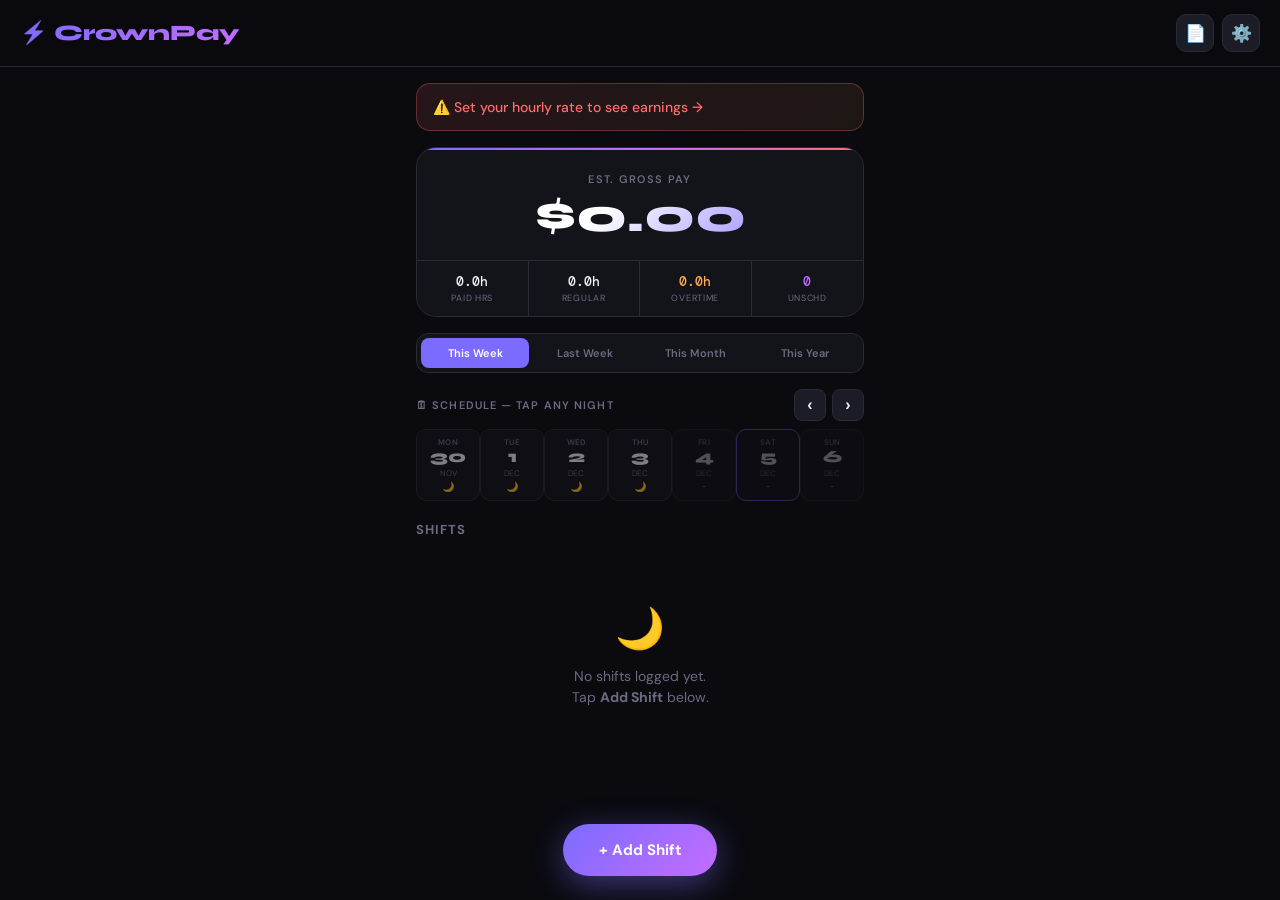
<file: index.html>
<!DOCTYPE html>
<html lang="en">
<head>
<meta charset="UTF-8">
<meta name="viewport" content="width=device-width, initial-scale=1.0, viewport-fit=cover">
<meta name="apple-mobile-web-app-capable" content="yes">
<meta name="apple-mobile-web-app-status-bar-style" content="black-translucent">
<meta name="apple-mobile-web-app-title" content="CrownPay">
<meta name="theme-color" content="#0a0a0f">
<title>CrownPay</title>
<link href="https://fonts.googleapis.com/css2?family=DM+Mono:wght@400;500&family=Syne:wght@700;800&family=DM+Sans:wght@400;500;600&display=swap" rel="stylesheet">
<link rel="stylesheet" href="styles.css">
<script src="app.js" defer></script>
</head>
<body>

<div class="header">
  <h1>⚡ CrownPay</h1>
  <div style="display:flex; gap:8px;">
    <button class="icon-btn" onclick="openPaystub()" title="Paystub">📄</button>
    <button class="icon-btn" onclick="openSettings()" title="Settings">⚙️</button>
  </div>
</div>

<div class="main">
  <div class="rate-warning" id="rateWarning" onclick="openSettings()" style="display:none">
    <span>⚠️ Set your hourly rate to see earnings →</span>
  </div>

  <div class="summary-card">
    <div class="summary-top">
      <div class="summary-label" id="summaryLabel">Est. Gross Pay</div>
      <div class="summary-amount" id="totalEarnings">$0.00</div>
    </div>
    <div class="summary-stats">
      <div class="stat-cell"><div class="stat-val" id="statPaidHrs">0.0h</div><div class="stat-lbl">Paid Hrs</div></div>
      <div class="stat-cell"><div class="stat-val" id="statRegHrs">0.0h</div><div class="stat-lbl">Regular</div></div>
      <div class="stat-cell"><div class="stat-val ot" id="statOtHrs">0.0h</div><div class="stat-lbl">Overtime</div></div>
      <div class="stat-cell"><div class="stat-val unsc" id="statUnsc">0</div><div class="stat-lbl">Unschd</div></div>
    </div>
  </div>

  <div class="period-tabs" id="periodTabs">
    <div class="period-tab active" data-period="week">This Week</div>
    <div class="period-tab" data-period="last">Last Week</div>
    <div class="period-tab" data-period="month">This Month</div>
    <div class="period-tab" data-period="year">This Year</div>
  </div>

  <div id="scheduleContainer">
    <!-- Filled dynamically: strip or calendar depending on period -->
  </div>

  <div class="section-header">Shifts</div>
  <div id="shiftList"></div>
</div>

<button class="fab" onclick="openAddShift()">+ Add Shift</button>

<!-- Shift Modal -->
<div class="modal-overlay" id="shiftModal">
  <div class="modal">
    <div class="modal-handle"></div>
    <div class="modal-header">
      <div class="modal-title" id="shiftModalTitle">Add Shift</div>
      <button class="modal-close" onclick="closeShiftModal()">✕</button>
    </div>
    <div class="modal-body">
      <div class="pay-preview">
        <div>
          <div class="pay-preview-label">Estimated Pay</div>
          <div class="pay-preview-amount" id="previewAmount">$0.00</div>
          <div class="pay-preview-note" id="previewNote">Set your rate in Settings</div>
        </div>
        <div>
          <div class="pay-preview-label">Paid Hrs</div>
          <div class="pay-preview-hrs-val" id="previewHrs">0.0h</div>
        </div>
      </div>
      <div class="form-group">
        <div class="form-label">Shift Date (Shift Starting)</div>
        <input type="date" class="form-input" id="shiftDate">
        <div class="crew-indicator scheduled" id="crewIndicator"><span>✓</span> A Crew scheduled night</div>
      </div>
      <div class="form-row" id="timeRow">
        <div class="form-group">
          <div class="form-label">Start Time</div>
          <input type="time" class="form-input" id="shiftStart" value="18:00">
        </div>
        <div class="form-group">
          <div class="form-label">End Time</div>
          <input type="time" class="form-input" id="shiftEnd" value="06:00">
        </div>
      </div>
      <div class="toggle-row" onclick="toggleUnscheduled()">
        <div>
          <div class="toggle-title text-purple">⭐ Unscheduled Day</div>
          <div class="toggle-desc">Called in on a day off — paid at 1.75×</div>
        </div>
        <div class="toggle-switch" id="unscheduledSwitch"></div>
      </div>
      <div class="toggle-row" onclick="toggleHoliday()">
        <div>
          <div class="toggle-title" style="color:#ff9900">🎉 Holiday</div>
          <div class="toggle-desc">Worked: 1× pay + 0.5× premium + flat 13.25h holiday pay</div>
        </div>
        <div class="toggle-switch" id="holidaySwitch"></div>
      </div>
      <div class="toggle-row" id="holWorkedRow" style="display:none" onclick="toggleHolidayWorked()">
        <div>
          <div class="toggle-title" style="color:#ff9900">🎁 Worked this holiday</div>
          <div class="toggle-desc">Off = didn't work; you still get the flat 13.25h holiday pay</div>
        </div>
        <div class="toggle-switch on" id="holWorkedSwitch"></div>
      </div>
      <div class="form-group">
        <div class="form-label">Note (optional)</div>
        <input type="text" class="form-input" id="shiftNote" placeholder="e.g. Holiday call-in...">
      </div>
      <div class="btn-row">
        <button class="btn btn-secondary" onclick="closeShiftModal()">Cancel</button>
        <button class="btn btn-primary" onclick="saveShift()">Save Shift</button>
      </div>
      <button class="btn btn-danger" id="shiftDeleteBtn" onclick="deleteShift()" style="display:none;width:100%;margin-top:4px">🗑 Delete Shift</button>
    </div>
  </div>
</div>

<!-- Settings Modal -->
<div class="modal-overlay" id="settingsModal">
  <div class="modal">
    <div class="modal-handle"></div>
    <div class="modal-header">
      <div class="modal-title">⚙️ Settings</div>
      <button class="modal-close" onclick="closeSettings()">✕</button>
    </div>
    <div class="modal-body">
      <div class="form-group">
        <div class="form-label">Your Hourly Rate</div>
        <div class="rate-input-row">
          <div class="rate-symbol">$</div>
          <input type="number" class="rate-input" id="rateInput" placeholder="0.00" step="0.01" min="0" inputmode="decimal">
        </div>
      </div>
      <div class="form-group">
        <div class="form-label">My Crew &amp; Shift</div>
        <div class="seg" id="crewSeg">
          <div class="seg-btn" data-val="A" onclick="setCrew('A')">A Crew</div>
          <div class="seg-btn" data-val="B" onclick="setCrew('B')">B Crew</div>
        </div>
        <div class="seg" id="shiftSeg">
          <div class="seg-btn" data-val="night" onclick="setShiftType('night')">🌙 Nights</div>
          <div class="seg-btn" data-val="day" onclick="setShiftType('day')">☀️ Days</div>
        </div>
      </div>
      <div class="form-group">
        <div class="form-label">Deduction Estimates (paystub)</div>
        <div class="form-row">
          <div class="form-group">
            <div class="form-label" style="font-size:9px">Fed Tax %</div>
            <input type="number" class="form-input" id="fedPctInput" step="0.1" min="0" max="60" inputmode="decimal">
          </div>
          <div class="form-group">
            <div class="form-label" style="font-size:9px">401k %</div>
            <input type="number" class="form-input" id="k401PctInput" step="0.1" min="0" max="60" inputmode="decimal">
          </div>
        </div>
      </div>
      <div>
        <div class="form-label" style="margin-bottom:8px">Pay Preview (incl. 5% shift diff)</div>
        <div class="preview-table" id="previewTable"></div>
      </div>
      <div class="section-divider"></div>
      <div>
        <div class="form-label" style="margin-bottom:8px">Union Rules</div>
        <div class="rules-grid">
          <div class="rule-row"><div class="rule-icon">🌙</div><div><div class="rule-title">Shift Hours</div><div class="rule-detail" id="ruleHours">6 PM → 6 AM (12 hrs gross)</div></div></div>
          <div class="rule-row"><div class="rule-icon">☕</div><div><div class="rule-title">Unpaid Break</div><div class="rule-detail">30 min deducted → 11.5 hrs paid</div></div></div>
          <div class="rule-row"><div class="rule-icon">⚡</div><div><div class="rule-title">Overtime</div><div class="rule-detail">1.5× after 8 hrs/shift</div></div></div>
          <div class="rule-row"><div class="rule-icon">⭐</div><div><div class="rule-title">Unscheduled Day</div><div class="rule-detail">1.75× flat rate for full shift</div></div></div>
          <div class="rule-row"><div class="rule-icon">🎉</div><div><div class="rule-title">Holiday</div><div class="rule-detail">Worked: 1× + 0.5× premium + 13.25h flat · Not worked: 13.25h flat</div></div></div>
          <div class="rule-row"><div class="rule-icon">💠</div><div><div class="rule-title">Shift Differential</div><div class="rule-detail" id="ruleDiff">Flat 5% of base wage on worked hours (nights only)</div></div></div>
          <div class="rule-row"><div class="rule-icon">📅</div><div><div class="rule-title">Pay Period</div><div class="rule-detail">Monday → Sunday</div></div></div>
          <div class="rule-row"><div class="rule-icon">🔄</div><div><div class="rule-title">Crew Rotation</div><div class="rule-detail" id="ruleRotation">A Crew Nights — 4 ON / 4 OFF</div></div></div>
        </div>
      </div>
      <div class="btn-row">
        <button class="btn btn-secondary" onclick="closeSettings()">Cancel</button>
        <button class="btn btn-primary" onclick="saveSettings()">Save</button>
      </div>
      <div class="section-divider"></div>
      <div>
        <div class="form-label" style="margin-bottom:8px">Danger Zone</div>
        <div style="background:var(--surface2);border:1px solid var(--border);border-radius:12px;padding:14px;display:flex;flex-direction:column;gap:8px;margin-bottom:10px">
          <div style="display:flex;align-items:center;gap:8px">
            <span style="font-size:16px">💾</span>
            <div>
              <div style="font-size:13px;font-weight:600">Backup & Restore</div>
              <div style="font-size:11px;color:var(--muted);margin-top:1px">Export your shifts or import a backup</div>
            </div>
          </div>
          <div style="display:flex;gap:8px">
            <button class="btn btn-secondary" style="flex:1" onclick="exportData()">📤 Export</button>
            <button class="btn btn-secondary" style="flex:1" onclick="document.getElementById('importFile').click()">📥 Import</button>
          </div>
          <input type="file" id="importFile" accept=".json" style="display:none" onchange="importData(event)">
        </div>
        <div style="background:rgba(255,108,108,.06);border:1px solid rgba(255,108,108,.2);border-radius:12px;padding:14px;display:flex;flex-direction:column;gap:8px">
          <div style="display:flex;align-items:center;gap:8px">
            <span style="font-size:16px">🗑</span>
            <div>
              <div style="font-size:13px;font-weight:600;color:var(--accent2)">Reset All Data</div>
              <div style="font-size:11px;color:var(--muted);margin-top:1px">Permanently deletes all shifts and your hourly rate</div>
            </div>
          </div>
          <button class="btn btn-danger" style="width:100%" onclick="resetAllData()">🗑 Reset Everything</button>
        </div>
      </div>
    </div>
  </div>
</div>

<!-- Premium Breakdown Modal -->
<div class="modal-overlay" id="premiumModal">
  <div class="modal" style="height:85dvh">
    <div class="modal-handle"></div>
    <div class="modal-header">
      <div class="modal-title">⚡ Premium Pay Breakdown</div>
      <button class="modal-close" onclick="closePremiumBreakdown()">✕</button>
    </div>
    <div class="modal-body" id="premiumBody"></div>
  </div>
</div>

<!-- Paystub Modal -->
<div class="modal-overlay" id="paystubModal">
  <div class="modal" style="height:92dvh">
    <div class="modal-handle"></div>
    <div class="modal-header">
      <div class="modal-title">📄 Paystub Estimate</div>
      <button class="modal-close" onclick="closePaystub()">✕</button>
    </div>
    <div class="modal-body" id="paystubBody">
      <!-- Filled dynamically -->
    </div>
  </div>
</div>

</body>
</html>
</file>
<file: styles.css>
:root {
  --bg:#0a0a0f;--surface:#13131a;--surface2:#1c1c26;--border:#2a2a38;
  --text:#f0f0f8;--muted:#6b6b80;--accent:#7b6cff;--accent2:#ff6c6c;
  --green:#4fffb0;--orange:#ffaa4f;--purple:#c46cff;--gold:#FFD700;
  --safe-top:env(safe-area-inset-top,0px);--safe-bot:env(safe-area-inset-bottom,0px);
}
*{box-sizing:border-box;margin:0;padding:0;-webkit-tap-highlight-color:transparent}
body{font-family:'DM Sans',sans-serif;background:var(--bg);color:var(--text);min-height:100dvh;overflow-x:hidden}
.header{position:sticky;top:0;z-index:100;background:rgba(10,10,15,.85);backdrop-filter:blur(20px);-webkit-backdrop-filter:blur(20px);padding:calc(var(--safe-top) + 14px) 20px 14px;border-bottom:1px solid var(--border);display:flex;align-items:center;justify-content:space-between}
.header h1{font-family:'Syne',sans-serif;font-size:22px;font-weight:800;background:linear-gradient(135deg,var(--accent),var(--purple));-webkit-background-clip:text;-webkit-text-fill-color:transparent;background-clip:text}
.icon-btn{width:38px;height:38px;border-radius:10px;background:var(--surface2);border:1px solid var(--border);color:var(--text);font-size:17px;display:flex;align-items:center;justify-content:center;cursor:pointer}
.icon-btn:active{background:var(--border)}
.main{padding:16px 16px calc(100px + var(--safe-bot));display:flex;flex-direction:column;gap:16px;max-width:480px;margin:0 auto}
.rate-warning{background:linear-gradient(135deg,rgba(255,108,108,.12),rgba(255,170,79,.08));border:1px solid rgba(255,108,108,.3);border-radius:14px;padding:14px 16px;display:flex;align-items:center;gap:10px;cursor:pointer}
.rate-warning span{font-size:14px;color:var(--accent2);font-weight:500}
.summary-card{background:var(--surface);border:1px solid var(--border);border-radius:20px;overflow:hidden;position:relative}
.summary-card::before{content:'';position:absolute;top:0;left:0;right:0;height:2px;background:linear-gradient(90deg,var(--accent),var(--purple),var(--accent2))}
.summary-top{padding:24px 20px 20px;text-align:center}
.summary-label{font-size:11px;font-weight:600;letter-spacing:.12em;text-transform:uppercase;color:var(--muted);margin-bottom:6px}
.summary-amount{font-family:'Syne',sans-serif;font-size:48px;font-weight:800;line-height:1;background:linear-gradient(135deg,#fff 40%,var(--accent));-webkit-background-clip:text;-webkit-text-fill-color:transparent;background-clip:text}
.summary-stats{display:grid;grid-template-columns:repeat(4,1fr);border-top:1px solid var(--border)}
.stat-cell{padding:12px 8px;text-align:center;border-right:1px solid var(--border)}
.stat-cell:last-child{border-right:none}
.stat-val{font-family:'DM Mono',monospace;font-size:13px;font-weight:500;color:var(--text)}
.stat-val.ot{color:var(--orange)}.stat-val.unsc{color:var(--purple)}
.stat-lbl{font-size:9px;color:var(--muted);text-transform:uppercase;letter-spacing:.08em;margin-top:2px}
.period-tabs{display:grid;grid-template-columns:repeat(4,1fr);background:var(--surface);border:1px solid var(--border);border-radius:12px;padding:4px;gap:2px}
.period-tab{padding:8px 4px;text-align:center;border-radius:8px;font-size:11px;font-weight:600;color:var(--muted);cursor:pointer;user-select:none;transition:all .15s}
.period-tab.active{background:var(--accent);color:#fff}
.strip-label{font-size:11px;font-weight:600;letter-spacing:.1em;text-transform:uppercase;color:var(--muted);margin-bottom:8px}
.strip-head{display:flex;align-items:center;justify-content:space-between;margin-bottom:8px}
.strip-head .strip-label{margin-bottom:0}
.strip-nav{display:flex;gap:6px}
.strip-nav-btn{width:32px;height:32px;border-radius:8px;background:var(--surface2);border:1px solid var(--border);color:var(--text);font-size:16px;font-weight:700;cursor:pointer;display:flex;align-items:center;justify-content:center;padding:0}
.strip-nav-btn:active{background:var(--border)}
.strip-scroll{display:flex;overflow-x:auto;padding-bottom:4px;scrollbar-width:none;scroll-snap-type:x mandatory;-webkit-overflow-scrolling:touch}
.strip-scroll::-webkit-scrollbar{display:none}
.strip-week{flex-shrink:0;width:calc(min(100vw,480px) - 32px);display:flex;scroll-snap-align:start}
.strip-day{flex-shrink:0;width:calc((min(100vw,480px) - 32px)/7);height:72px;background:var(--surface);border:1px solid var(--border);border-radius:10px;display:flex;flex-direction:column;align-items:center;justify-content:center;gap:1px;cursor:pointer;transition:transform .1s}
.strip-day:active{transform:scale(.93)}
.strip-day.today{border-color:var(--accent)}
.strip-day.strip-past{opacity:.5}
.strip-day.strip-logged{border-color:var(--green);background:rgba(79,255,176,.08)}
.strip-day.strip-ot{border-color:var(--purple);background:rgba(196,108,255,.08)}
.strip-day.strip-hol{border-color:var(--gold);background:rgba(255,215,0,.08)}
.strip-day.strip-b{opacity:.3}
.strip-dow{font-size:8px;font-weight:600;color:var(--muted);letter-spacing:.04em}
.strip-num{font-family:'Syne',sans-serif;font-size:17px;font-weight:800;line-height:1.1}
.strip-mon{font-size:8px;color:var(--muted)}
.strip-moon{font-size:10px;margin-top:1px}
.section-header{font-size:13px;font-weight:700;letter-spacing:.08em;text-transform:uppercase;color:var(--muted)}
.shift-card{background:var(--surface);border:1px solid var(--border);border-radius:16px;padding:14px;display:flex;gap:12px;align-items:center;position:relative;overflow:hidden;cursor:pointer;margin-bottom:10px;transition:transform .1s}
.shift-card:active{transform:scale(.98)}
.shift-card.unscheduled{border-color:rgba(196,108,255,.35)}
.shift-card.has-holiday{border-color:rgba(255,215,0,.6)}
.shift-card.unscheduled::before,.shift-card.has-ot::before,.shift-card.has-holiday::before{content:'';position:absolute;left:0;top:0;bottom:0;width:3px}
.shift-card.unscheduled::before{background:var(--purple)}
.shift-card.has-ot::before{background:var(--orange)}
.shift-card.has-holiday::before{background:#FFD700}
.date-badge{flex-shrink:0;width:46px;text-align:center}
.date-badge .dow{font-size:9px;font-weight:700;color:var(--muted);letter-spacing:.1em}
.date-badge .day{font-family:'Syne',sans-serif;font-size:24px;font-weight:800;line-height:1.1}
.date-badge .mon{font-size:9px;color:var(--muted)}
.shift-divider{width:1px;background:var(--border);align-self:stretch;flex-shrink:0}
.shift-info{flex:1;min-width:0}
.shift-time{font-size:14px;font-weight:600;display:flex;align-items:center;gap:6px;flex-wrap:wrap}
.badge{font-size:9px;font-weight:700;padding:2px 7px;border-radius:20px}
.badge-ot{background:rgba(255,170,79,.15);color:var(--orange);border:1px solid rgba(255,170,79,.3)}
.badge-unsc{background:rgba(196,108,255,.15);color:var(--purple);border:1px solid rgba(196,108,255,.3)}
.shift-hrs{font-size:12px;color:var(--muted);margin-top:3px;font-family:'DM Mono',monospace}
.shift-note{font-size:11px;color:var(--muted);margin-top:2px;white-space:nowrap;overflow:hidden;text-overflow:ellipsis}
.shift-pay{text-align:right;flex-shrink:0}
.shift-pay-amount{font-family:'Syne',sans-serif;font-size:16px;font-weight:700}
.shift-pay-type{font-size:9px;color:var(--muted);margin-top:2px}
.empty{text-align:center;padding:48px 20px;color:var(--muted)}
.empty .emoji{font-size:40px;margin-bottom:12px}
.empty p{font-size:14px;line-height:1.5}
.fab{position:fixed;bottom:calc(24px + var(--safe-bot));left:50%;transform:translateX(-50%);z-index:200;background:linear-gradient(135deg,var(--accent),var(--purple));color:#fff;border:none;font-family:'DM Sans',sans-serif;font-size:15px;font-weight:700;padding:16px 36px;border-radius:100px;cursor:pointer;box-shadow:0 8px 32px rgba(123,108,255,.45);display:flex;align-items:center;gap:8px;white-space:nowrap}
.fab:active{transform:translateX(-50%) scale(.96)}
.modal-overlay{position:fixed;inset:0;z-index:300;background:rgba(0,0,0,.7);backdrop-filter:blur(6px);-webkit-backdrop-filter:blur(6px);display:flex;align-items:flex-end;justify-content:center;opacity:0;pointer-events:none;transition:opacity .25s}
.modal-overlay.open{opacity:1;pointer-events:all}
.modal{width:100%;max-width:480px;background:var(--surface);border-radius:24px 24px 0 0;border:1px solid var(--border);border-bottom:none;padding-bottom:var(--safe-bot);transform:translateY(100%);transition:transform .3s cubic-bezier(.32,.72,0,1);max-height:92dvh;display:flex;flex-direction:column}
.modal-overlay.open .modal{transform:translateY(0)}
.modal-handle{width:36px;height:4px;background:var(--border);border-radius:2px;margin:12px auto 0}
.modal-header{display:flex;align-items:center;justify-content:space-between;padding:16px 20px 12px;border-bottom:1px solid var(--border);flex-shrink:0}
.modal-title{font-family:'Syne',sans-serif;font-size:18px;font-weight:800}
.modal-close{width:32px;height:32px;border-radius:50%;background:var(--surface2);border:none;color:var(--muted);font-size:18px;cursor:pointer;display:flex;align-items:center;justify-content:center}
.modal-body{overflow-y:auto;-webkit-overflow-scrolling:touch;padding:16px 20px;flex:1;display:flex;flex-direction:column;gap:16px;min-height:0}
.form-group{display:flex;flex-direction:column;gap:6px}
.form-label{font-size:11px;font-weight:700;letter-spacing:.1em;text-transform:uppercase;color:var(--muted)}
.form-input{background:var(--surface2);border:1px solid var(--border);border-radius:12px;padding:13px 14px;color:var(--text);font-size:16px;font-family:'DM Sans',sans-serif;width:100%;outline:none;-webkit-appearance:none}
.form-input:focus{border-color:var(--accent)}
.form-row{display:grid;grid-template-columns:1fr 1fr;gap:10px}
.pay-preview{background:var(--surface2);border:1px solid var(--border);border-radius:14px;padding:16px;display:flex;justify-content:space-between;align-items:center}
.pay-preview-label{font-size:10px;text-transform:uppercase;letter-spacing:.1em;color:var(--muted)}
.pay-preview-amount{font-family:'Syne',sans-serif;font-size:32px;font-weight:800}
.pay-preview-note{font-size:11px;color:var(--muted);margin-top:4px}
.pay-preview-hrs-val{font-family:'DM Mono',monospace;font-size:18px;font-weight:500;text-align:right}
.toggle-row{background:var(--surface2);border:1px solid var(--border);border-radius:14px;padding:14px;display:flex;align-items:center;justify-content:space-between;gap:12px;cursor:pointer}
.toggle-title{font-size:14px;font-weight:600}
.toggle-desc{font-size:11px;color:var(--muted);margin-top:2px}
.toggle-switch{width:48px;height:28px;border-radius:14px;background:var(--border);position:relative;flex-shrink:0;transition:background .2s}
.toggle-switch.on{background:var(--purple)}
.toggle-switch::after{content:'';position:absolute;top:3px;left:3px;width:22px;height:22px;border-radius:50%;background:#fff;transition:transform .2s}
.toggle-switch.on::after{transform:translateX(20px)}
.crew-indicator{display:flex;align-items:center;gap:6px;padding:8px 12px;border-radius:8px;font-size:12px;font-weight:500}
.crew-indicator.scheduled{background:rgba(79,255,176,.08);color:var(--green)}
.crew-indicator.off{background:rgba(107,107,128,.12);color:var(--muted)}
.btn-row{display:flex;gap:10px;margin-top:4px}
.btn{flex:1;padding:15px;border-radius:14px;font-family:'DM Sans',sans-serif;font-size:15px;font-weight:700;border:none;cursor:pointer}
.btn:active{opacity:.8}
.btn-primary{background:linear-gradient(135deg,var(--accent),var(--purple));color:#fff}
.btn-secondary{background:var(--surface2);border:1px solid var(--border);color:var(--text)}
.btn-danger{background:rgba(255,108,108,.15);border:1px solid rgba(255,108,108,.3);color:var(--accent2)}
.rate-input-row{display:flex;align-items:center;gap:4px;background:var(--surface2);border:1px solid var(--border);border-radius:12px;padding:10px 14px}
.rate-symbol{font-family:'Syne',sans-serif;font-size:24px;color:var(--muted)}
.rate-input{flex:1;background:none;border:none;outline:none;font-family:'Syne',sans-serif;font-size:30px;font-weight:800;color:var(--text);width:100%}
.seg{display:grid;grid-template-columns:1fr 1fr;background:var(--surface2);border:1px solid var(--border);border-radius:12px;padding:4px;gap:4px;margin-bottom:6px}
.seg-btn{padding:10px 4px;text-align:center;border-radius:8px;font-size:13px;font-weight:600;color:var(--muted);cursor:pointer;user-select:none;transition:all .15s}
.seg-btn.active{background:var(--accent);color:#fff}
.rules-grid{display:flex;flex-direction:column;gap:8px}
.rule-row{display:flex;align-items:center;gap:10px;padding:10px 12px;background:var(--surface2);border-radius:10px}
.rule-icon{font-size:16px;width:24px;text-align:center}
.rule-title{font-size:13px;font-weight:600}
.rule-detail{font-size:11px;color:var(--muted);margin-top:1px}
.preview-table{display:flex;flex-direction:column;gap:6px}
.preview-row{display:flex;justify-content:space-between;align-items:center;padding:10px 12px;background:var(--surface2);border-radius:10px}
.preview-row-label{font-size:13px;color:var(--muted)}
.preview-row-val{font-family:'DM Mono',monospace;font-size:13px;font-weight:500}
.section-divider{height:1px;background:var(--border)}
.text-purple{color:var(--purple)}

/* ── Union-Style Calendar ── */
.cal-wrap { display: flex; flex-direction: column; background: #f7f5f0; border-radius: 14px; overflow: hidden; border: 2px solid #333; }
.cal-header { display: flex; align-items: center; justify-content: space-between; padding: 10px 12px 8px; background: #f7f5f0; }
.cal-title { font-family: 'Syne', sans-serif; font-size: 18px; font-weight: 800; color: #111; }
.cal-nav { display: flex; gap: 6px; }
.cal-nav-btn { width: 30px; height: 30px; border-radius: 6px; background: #ebe9e4; border: 1px solid #bbb; color: #111; font-size: 16px; cursor: pointer; display: flex; align-items: center; justify-content: center; font-weight: 700; }
.cal-nav-btn:active { background: #d5d3ce; }
.cal-dow-row { display: grid; grid-template-columns: repeat(7, 1fr); border-top: 2px solid #333; border-bottom: 1px solid #ccc; background: #ebe9e4; }
.cal-dow { text-align: center; font-size: 9px; font-weight: 800; color: #444; letter-spacing: 0.06em; padding: 5px 0; border-right: 1px solid #bbb; }
.cal-dow:last-child { border-right: none; }
.cal-grid { display: grid; grid-template-columns: repeat(7, 1fr); border-top: 1px solid #bbb; }
.cal-day { aspect-ratio: 1/1; width: 100%; min-width: 0; display: flex; flex-direction: column; align-items: center; justify-content: center; gap: 1px; cursor: pointer; position: relative; border-right: 1px solid #ddd; border-bottom: 1px solid #ddd; background: #f7f5f0; overflow: hidden; transition: opacity 0.1s; }
.cal-day:nth-child(7n) { border-right: none; }
.cal-day:active { opacity: 0.6; }
.cal-day.cal-empty { background: #edeae4; cursor: default; pointer-events: none; }
.cal-day.today { box-shadow: inset 0 0 0 2px #7b6cff; }
.cal-day.a-crew { background: #fff0f0; }
.cal-day.a-crew .cal-day-num { color: #cc0000; }
.cal-day.a-logged { background: #fff0f0; }
.cal-day.a-logged .cal-day-num { color: #cc0000; }
.cal-day.b-crew { background: #f0f3ff; }
.cal-day.b-crew .cal-day-num { color: #0044cc; }
.cal-day.ot-day { background: #fffae8; box-shadow: inset 0 0 0 2px #cc9900; }
.cal-day.hol-day { background: #fffbe6; box-shadow: inset 0 0 0 2px #FFD700; }
.cal-day.hol-day .cal-day-num { color: #b8860b; font-weight: 800; }
.cal-day.ot-day .cal-day-num { color: #886600; }
.cal-day-num { font-family: 'Syne', sans-serif; font-size: 14px; font-weight: 800; line-height: 1; }
.cal-day-pay { font-size: 6px; font-weight: 700; color: #555; font-family: 'DM Mono', monospace; line-height: 1.3; }
.cal-day-icon { font-size: 8px; line-height: 1; }
.cal-legend { display: flex; gap: 10px; flex-wrap: wrap; padding: 8px 12px; background: #ebe9e4; border-top: 1px solid #ccc; justify-content: center; }
.cal-legend-item { display: flex; align-items: center; gap: 4px; font-size: 9px; color: #444; font-weight: 600; }
.cal-legend-dot { width: 8px; height: 8px; border-radius: 50%; flex-shrink: 0; }

/* ── Paystub ── */
.ps-wrap { background: #f7f5f0; color: #111; border-radius: 14px; overflow: hidden; border: 2px solid #333; font-family: 'DM Sans', sans-serif; flex-shrink: 0; }
.ps-banner { background: linear-gradient(180deg, #c4a55a, #b39248); padding: 18px 16px; text-align: center; border-bottom: 2px solid #333; }
.ps-banner-title { font-family: 'Syne', sans-serif; font-size: 24px; font-weight: 800; color: #1a4a1a; letter-spacing: 0.02em; }
.ps-banner-sub { font-size: 9px; color: #1a4a1a; margin-top: 2px; font-weight: 600; }
.ps-company { padding: 8px 12px; font-size: 10px; text-align: center; color: #333; background: #f7f5f0; border-bottom: 1px solid #ccc; }
.ps-section-title { background: #c4a55a; color: #1a1a1a; padding: 6px 12px; font-size: 11px; font-weight: 800; letter-spacing: 0.05em; text-align: center; border-bottom: 1px solid #333; }
.ps-grid-header { display: grid; padding: 6px 12px; font-size: 10px; font-weight: 700; color: #333; border-bottom: 1px solid #ccc; background: #ebe9e4; }
.ps-grid-row { display: grid; padding: 5px 12px; font-size: 11px; color: #111; border-bottom: 1px solid #e5e3de; }
.ps-grid-row:nth-child(even) { background: #f0eee8; }
.ps-grid-row.total { font-weight: 800; border-top: 2px solid #333; background: #ebe9e4 !important; }
.ps-info-grid { grid-template-columns: 1fr 1fr; gap: 8px; }
.ps-check-grid { grid-template-columns: 1fr 1fr 1fr; gap: 4px; }
.ps-earn-header { grid-template-columns: 1.5fr 1fr 1fr; }
.ps-earn-row { grid-template-columns: 1.5fr 1fr 1fr; }
.ps-ded-header { grid-template-columns: 2fr 1fr; }
.ps-ded-row { grid-template-columns: 2fr 1fr; }
.ps-label { font-size: 9px; color: #666; text-transform: uppercase; letter-spacing: 0.05em; }
.ps-value { font-size: 12px; color: #111; font-weight: 600; }
.ps-numeric { text-align: right; font-family: 'DM Mono', monospace; }
.ps-net-pay { background: #1a4a1a; color: #fff; padding: 14px 16px; text-align: center; border-top: 2px solid #333; }
.ps-net-pay-label { font-size: 10px; letter-spacing: 0.1em; opacity: 0.85; }
.ps-net-pay-amount { font-family: 'Syne', sans-serif; font-size: 30px; font-weight: 800; margin-top: 2px; }
.ps-note { font-size: 10px; color: #888; padding: 8px 12px; background: #ebe9e4; border-top: 1px solid #ccc; text-align: center; font-style: italic; }
</file>
